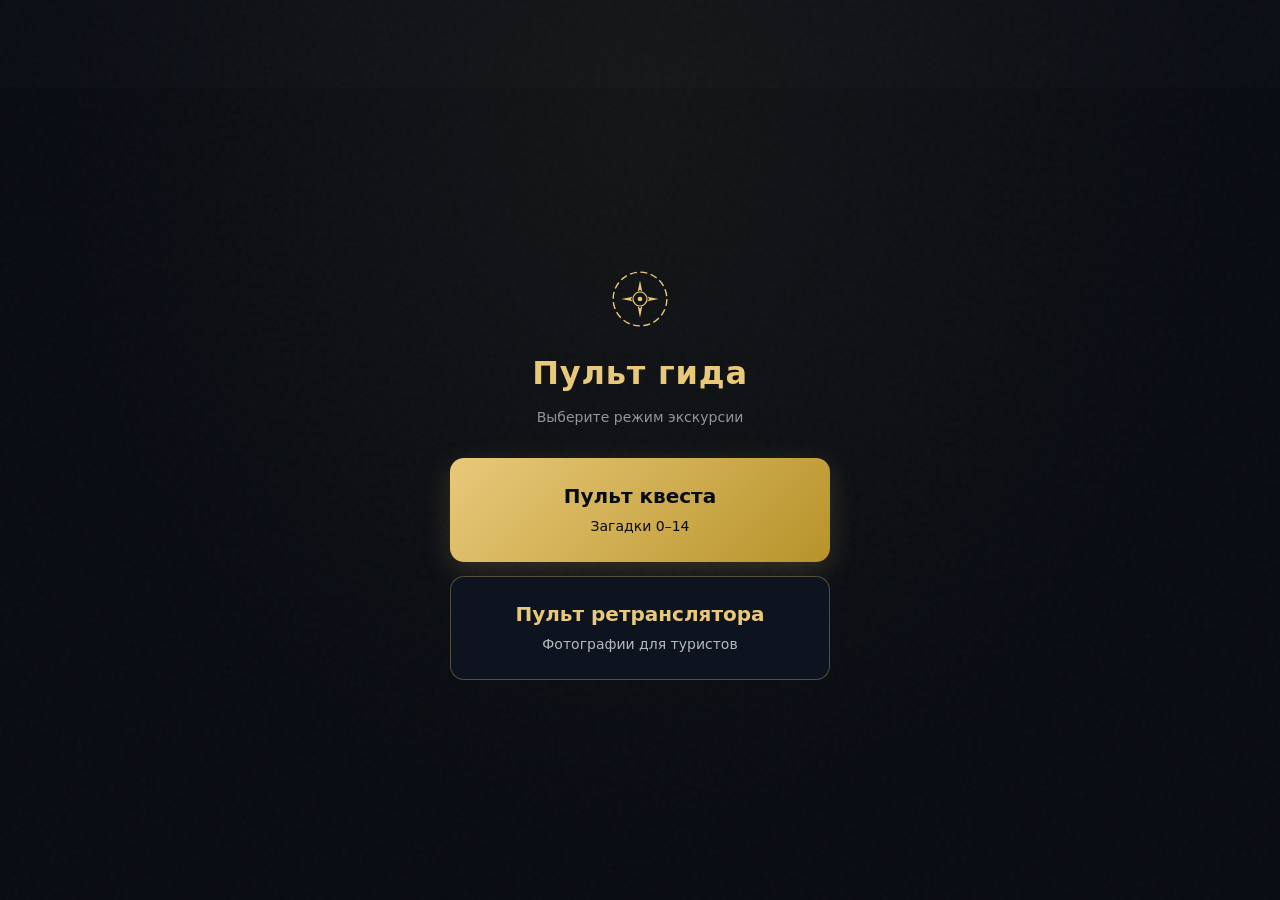
<file: index.html>
<!DOCTYPE html>
<html lang="ru">
<head>
<meta charset="UTF-8" />
<meta name="viewport" content="width=device-width, initial-scale=1.0" />
<title>Пульт квеста</title>
<style>
  :root { --bg:#0b0e14; --card:#171b26; --line:#2b3242; --text:#eef0f5; --muted:#8d95a6; --gold:#e8c97a; --ok:#5dd28a; --bad:#ff7a70; }
  * { box-sizing:border-box; -webkit-tap-highlight-color:transparent; }
  body { margin:0; padding:88px 14px 30px; background:var(--bg); color:var(--text); font:16px/1.4 system-ui,-apple-system,"Segoe UI",Roboto,sans-serif; }
  h1 { margin:0 0 4px; font-size:20px; }
  #now { margin:0 0 16px; color:var(--muted); font-size:14px; }
  #now b { color:var(--gold); font-size:18px; }
  .pause { width:100%; padding:16px; margin-bottom:12px; border-radius:12px; border:1px solid var(--line); background:var(--card); color:var(--text); font-size:16px; font-weight:600; }
  .grid { display:grid; grid-template-columns:repeat(2,1fr); gap:10px; }
  .q { padding:14px 12px; border-radius:12px; border:1px solid var(--line); background:var(--card); color:var(--text); text-align:left; font-size:13px; line-height:1.3; }
  .q b { display:block; font-size:22px; color:var(--gold); margin-bottom:2px; }
  .q.active, .pause.active { border-color:var(--gold); background:#2a2417; }
  .q:active, .pause:active { transform:scale(.97); }
  button[disabled] { opacity:.5; }
  #log { margin-top:18px; padding:12px; border-radius:10px; background:var(--card); border:1px solid var(--line); font:13px/1.5 ui-monospace,Menlo,monospace; white-space:pre-wrap; word-break:break-word; min-height:60px; color:var(--muted); }
  .media-upload-link { display:inline-block; margin:0 0 14px; padding:0; border:0; background:none; color:var(--gold); font:inherit; font-size:14px; }
  #vkMediaUploadPanel { display:none; position:fixed; z-index:99999; inset:0; overflow:auto; padding:20px 14px 36px; background:var(--bg); }
  #vkMediaUploadPanel .upload-card { max-width:720px; margin:0 auto 14px; padding:16px; border:1px solid var(--line); border-radius:14px; background:var(--card); }
  #vkMediaUploadPanel h2 { margin:0 0 10px; font-size:20px; }
  #vkMediaUploadPanel p { color:var(--muted); }
  #vkMediaUploadPanel button { padding:12px 14px; margin:6px 6px 0 0; border:0; border-radius:10px; background:#3478f6; color:white; font:inherit; font-weight:700; }
  #vkMediaUploadPanel button.secondary { background:#343b4b; }
  #vkMediaUploadPanel button:disabled { opacity:.55; }
  #vkMediaTestFile { display:block; width:100%; margin:10px 0; padding:10px; border:1px solid var(--line); border-radius:8px; color:var(--text); background:#0b0e14; }
  #vkMediaUploadStatus { min-height:64px; padding:12px; border-radius:10px; background:#050608; color:var(--muted); white-space:pre-wrap; word-break:break-word; font:13px/1.5 ui-monospace,Consolas,monospace; }
  #vkMediaManifest { display:none; width:100%; height:180px; margin-top:10px; padding:10px; border:1px solid var(--line); border-radius:8px; background:#0b0e14; color:var(--text); font:11px/1.4 ui-monospace,Consolas,monospace; }
  .ok { color:var(--ok); } .bad { color:var(--bad); }
</style>
<link rel="stylesheet" href="relay.css?v=2026111307">
</head>
<body>
<section id="questControls" hidden>
  <h1>Пульт квеста</h1>
  <button class="media-upload-link" id="openVkMediaUpload">Загрузить фото в VK →</button>
  <div id="now">Сейчас у туристов: <b>—</b></div>

  <button class="pause" data-n="0">0 · Пауза (экран ожидания)</button>
  <div class="grid" id="grid"></div>

  <div id="log">Подключаюсь…</div>

  <section id="vkMediaUploadPanel">
    <div class="upload-card">
      <h2>Загрузка фотографий в VK</h2>
      <p>Тест: выберите одну фотографию с телефона и загрузите её напрямую в VK. Это проверит загрузку в VK без скачивания исходника с GitHub.</p>
      <input id="vkMediaTestFile" type="file" accept="image/*" />
      <button id="vkMediaTestUpload" class="secondary">Загрузить одно выбранное фото</button>
      <p>Массовая загрузка из GitHub:</p>
      <button id="vkMediaUploadStart" class="secondary">Загрузить картинки из GitHub</button>
      <button id="vkMediaUploadClose" class="secondary">Назад к пульту</button>
    </div>
    <div class="upload-card">
      <div id="vkMediaUploadStatus">Нажмите «Загрузить картинки из GitHub».</div>
      <button id="vkMediaManifestDownload" class="secondary" disabled>Скачать vk-media.js</button>
      <button id="vkMediaManifestCopy" class="secondary" disabled>Скопировать манифест</button>
      <textarea id="vkMediaManifest" readonly></textarea>
    </div>
  </section>

</section>
<script src="vk-bridge.min.js?v=2026111101"></script>
<script src="vk-media.js?v=2026111101"></script>
<script>
(() => {
  const images = [
    ...Array.from({ length: 14 }, (_, i) => ({ repo: "dynamic-guide", path: `images/deshi/${i + 1}.jpeg` })),
    ...["atbash","brail","caesar","engalph","klavanouta","klavatelef","kvadratpolibiya","morze","pigpen","polybiy","rot13","rusalph","ruspolibiy","tablmend"]
      .map(name => ({ repo: "dynamic-guide", path: `images/shifrs/${name}.jpeg` })),
    ...["maptiles/bg_0_0.jpg","maptiles/dt_0_0.jpg","maptiles/dt_0_1.jpg"]
      .map(path => ({ repo: "dynamic-guide", path })),
    ...["president.jpeg","bulak shas.jpeg","bulakdo1957.jpeg","parad.jpeg"]
      .map(path => ({ repo: "vkaguide", path: `images/${path}` }))
  ];
  const uploaded = {};
  const version = "5.199";

  function init() {
    const panel = document.getElementById("vkMediaUploadPanel");
    const openButton = document.getElementById("openVkMediaUpload");
    if (!panel || !openButton) return;
    const status = document.getElementById("vkMediaUploadStatus");
    const startButton = document.getElementById("vkMediaUploadStart");
    const testButton = document.getElementById("vkMediaTestUpload");
    const testFileInput = document.getElementById("vkMediaTestFile");
    const closeButton = document.getElementById("vkMediaUploadClose");
    const downloadButton = document.getElementById("vkMediaManifestDownload");
    const copyButton = document.getElementById("vkMediaManifestCopy");
    const manifestArea = document.getElementById("vkMediaManifest");

    function showStatus(text, bad = false) {
      status.textContent = text;
      status.style.color = bad ? "#ff7a70" : "#a6adbb";
    }
    function manifestText() {
      const values = Object.assign({}, window.VK_MEDIA || {}, uploaded);
      return "window.VK_MEDIA = " + JSON.stringify(values, null, 2) + ";\n" +
        "window.vkMediaUrl = window.vkMediaUrl || function (repo, path) {\n" +
        "  if (!path || /^(https?:|data:|blob:)/i.test(path)) return path;\n" +
        "  return window.VK_MEDIA[repo + '/' + path] || path;\n" +
        "};\n";
    }
    function refreshManifest() {
      manifestArea.value = manifestText();
      manifestArea.style.display = "block";
      downloadButton.disabled = false;
      copyButton.disabled = false;
    }
    openButton.addEventListener("click", () => { panel.style.display = "block"; });
    closeButton.addEventListener("click", () => { panel.style.display = "none"; });

    downloadButton.addEventListener("click", () => {
      const blob = new Blob([manifestText()], { type: "text/javascript;charset=utf-8" });
      const link = document.createElement("a");
      link.href = URL.createObjectURL(blob);
      link.download = "vk-media.js";
      link.click();
      setTimeout(() => URL.revokeObjectURL(link.href), 1500);
    });
    copyButton.addEventListener("click", async () => {
      try {
        await navigator.clipboard.writeText(manifestText());
        showStatus("Манифест скопирован. Его можно вставить вместо содержимого vk-media.js.");
      } catch (_) {
        manifestArea.focus();
        manifestArea.select();
        showStatus("Автокопирование недоступно. Текст манифеста выделен — скопируйте его вручную.");
      }
    });

    async function callApi(method, params, token) {
      const result = await vkBridge.send("VKWebAppCallAPIMethod", {
        method,
        params: Object.assign({}, params, { v: version, access_token: token })
      });
      if (result && result.response !== undefined) return result.response;
      throw new Error(method + ": " + JSON.stringify(result && result.error || result));
    }
    async function getToken() {
      await vkBridge.send("VKWebAppInit");
      const appId = Number(new URLSearchParams(location.search).get("vk_app_id")) || 54500370;
      const auth = await vkBridge.send("VKWebAppGetAuthToken", { app_id: appId, scope: "photos" });
      if (!auth || !auth.access_token) throw new Error("VK не выдал разрешение photos.");
      return auth.access_token;
    }
    function largestUrl(photo) {
      const sizes = (photo && photo.sizes || []).filter(item => item && item.url);
      sizes.sort((a, b) => (b.width * b.height) - (a.width * a.height));
      return sizes.length ? sizes[0].url : null;
    }
    function corsCheck(url) {
      return new Promise(resolve => {
        const image = new Image();
        image.crossOrigin = "anonymous";
        image.onload = () => resolve(true);
        image.onerror = () => resolve(false);
        image.src = url;
        setTimeout(() => resolve(false), 12000);
      });
    }
    async function uploadImage(entry, token) {
      const encoded = entry.path.split("/").map(encodeURIComponent).join("/");
      const pagesProject = entry.repo === "dynamic-guide" ? "dynamic-guide" : "vkaguide";
      const source = `https://gospodeensobaka-afk.github.io/${pagesProject}/${encoded}`;
      const response = await fetch(source, { mode: "cors", cache: "no-store" });
      if (!response.ok) throw new Error("GitHub HTTP " + response.status + " для " + entry.path);
      const blob = await response.blob();
      const file = new File([blob], entry.path.split("/").pop(), { type: blob.type || "image/jpeg" });

      const uploadServer = await callApi("photos.getWallUploadServer", {}, token);
      if (!uploadServer || !uploadServer.upload_url) throw new Error("VK не вернул адрес загрузки");
      const form = new FormData();
      form.append("photo", file, file.name);
      const uploadedResponse = await fetch(uploadServer.upload_url, { method: "POST", body: form });
      if (!uploadedResponse.ok) throw new Error("VK upload HTTP " + uploadedResponse.status);
      const data = await uploadedResponse.json();
      const saved = await callApi("photos.saveWallPhoto", {
        server: data.server,
        photo: data.photo,
        hash: data.hash
      }, token);
      const photo = Array.isArray(saved) ? saved[0] : null;
      const url = largestUrl(photo);
      if (!url) throw new Error("VK не вернул CDN-ссылку для " + entry.path);
      uploaded[entry.repo + "/" + entry.path] = url;
      const cors = await corsCheck(url);
      refreshManifest();
      return cors;
    }
    testButton.addEventListener("click", async () => {
      const file = testFileInput.files && testFileInput.files[0];
      if (!file) { showStatus("Сначала выберите одну фотографию на телефоне.", true); return; }
      testButton.disabled = true;
      try {
        showStatus("Запрашиваю разрешение VK на фотографии…");
        const token = await getToken();
        showStatus(`Отправляю выбранный файл в VK: ${file.name} (${Math.round(file.size / 1024)} КБ)…`);
        const uploadServer = await callApi("photos.getWallUploadServer", {}, token);
        if (!uploadServer || !uploadServer.upload_url) throw new Error("VK не вернул адрес загрузки");
        const form = new FormData();
        form.append("photo", file, file.name);
        const response = await fetch(uploadServer.upload_url, { method: "POST", body: form });
        if (!response.ok) throw new Error("VK upload HTTP " + response.status);
        const data = await response.json();
        const saved = await callApi("photos.saveWallPhoto", { server: data.server, photo: data.photo, hash: data.hash }, token);
        const photo = Array.isArray(saved) ? saved[0] : null;
        const url = largestUrl(photo);
        if (!url) throw new Error("VK принял файл, но не вернул CDN-ссылку");
        uploaded["dynamic-guide/maptiles/bg_0_0.jpg"] = url;
        const cors = await corsCheck(url);
        refreshManifest();
        showStatus(`Тест успешен: фото отправлено в VK. CDN-ссылка ${cors ? "прошла" : "не прошла"} проверку для MapLibre.\n\nСсылка: ${url}\n\nМанифест обновлён: dynamic-guide/maptiles/bg_0_0.jpg`, !cors);
      } catch (error) {
        showStatus("Тестовая загрузка не прошла: " + (error.message || String(error)), true);
      } finally {
        testButton.disabled = false;
      }
    });
    startButton.addEventListener("click", async () => {
      startButton.disabled = true;
      let corsFailures = 0;
      const errors = [];
      try {
        showStatus("Запрашиваю разрешение VK на фотографии…");
        const token = await getToken();
        for (let i = 0; i < images.length; i++) {
          const entry = images[i];
          const key = entry.repo + "/" + entry.path;
          showStatus(`Загружаю ${i + 1}/${images.length}: ${key}`);
          try {
            if (!await uploadImage(entry, token)) corsFailures++;
          } catch (error) {
            errors.push(key + " — " + (error.message || String(error)));
          }
        }
        refreshManifest();
        const count = Object.keys(uploaded).length;
        showStatus(`Завершено: ${count}/${images.length} фотографий загружено.\nCORS VK CDN: ${count - corsFailures}/${count} ссылок прошли проверку.${errors.length ? "\n\nОшибки:\n" + errors.join("\n") : ""}${corsFailures ? "\n\nКарта MapLibre может не показать изображения, если CORS не разрешён." : ""}` , errors.length || corsFailures > 0);
      } catch (error) {
        showStatus("Ошибка VK Bridge/авторизации: " + (error.message || String(error)), true);
      } finally {
        startButton.disabled = false;
      }
    });
  }

  if (document.readyState === "loading") document.addEventListener("DOMContentLoaded", init);
  else init();
})();

</script>
<script>
  var GROUP = "236911218";
  var V = "5.199";
  var NAMES = ["Площадь","Сад слёз","Дом Шамиля","Розовый дом","7-я поликлиника","Синий дом","Дом Каушчи","Апанаевская мечеть","Озеро Кабан","Памятник Марджани","Мечеть","Исламский колледж","Точка на карте","Финал"];
  var APP_ID = Number(new URLSearchParams(location.search).get("vk_app_id")) || 0;
  var ctoken = null, busy = false;

  var logEl = document.getElementById("log");
  function log(text, cls) { logEl.className = cls || ""; logEl.textContent = text; }
  function err(e) { try { return JSON.stringify(e && e.error_data ? e.error_data : e); } catch (x) { return String(e); } }

  var grid = document.getElementById("grid");
  NAMES.forEach(function (name, i) {
    var n = i + 1, b = document.createElement("button");
    b.className = "q"; b.setAttribute("data-n", n);
    b.innerHTML = "<b>" + n + "</b>" + name;
    grid.appendChild(b);
  });
  document.querySelectorAll("[data-n]").forEach(function (b) {
    b.onclick = function () { send(Number(b.getAttribute("data-n"))); };
  });

  function mark(n) {
    document.querySelectorAll("[data-n]").forEach(function (b) {
      b.classList.toggle("active", Number(b.getAttribute("data-n")) === n);
    });
    document.querySelector("#now b").textContent = n === 0 ? "пауза" : n + " · " + NAMES[n - 1];
  }

  vkBridge.send("VKWebAppInit").catch(function () {});

  async function getToken() {
    if (ctoken) return ctoken;
    var args = { app_id: APP_ID, group_id: Number(GROUP), scope: "manage" };
    try {
      ctoken = (await vkBridge.send("VKWebAppGetCommunityToken", args)).access_token;
    } catch (e) {
      log("Подключаю приложение к сообществу, выбери свою группу…");
      await vkBridge.send("VKWebAppAddToCommunity");
      ctoken = (await vkBridge.send("VKWebAppGetCommunityToken", args)).access_token;
    }
    return ctoken;
  }

  function api(method, params) {
    params.v = V; params.access_token = ctoken;
    return vkBridge.send("VKWebAppCallAPIMethod", { method: method, params: params });
  }

  async function readCurrent() {
    var r = await api("groups.getById", { group_id: GROUP, fields: "description" });
    var g = r.response.groups ? r.response.groups[0] : r.response[0];
    var text = String((g && g.description) || "").trim();
    if (text === "") return 0;
    return /^\d+$/.test(text) ? Number(text) : null;
  }

  async function refresh() {
    try {
      await getToken();
      var cur = await readCurrent();
      if (cur !== null) mark(cur);
      log("Готово. Жми номер загадки.", "ok");
    } catch (e) { log("Не удалось подключиться: " + err(e), "bad"); }
  }

  async function send(n) {
    if (busy) return;
    busy = true;
    document.querySelectorAll("button").forEach(function (b) { b.disabled = true; });
    try {
      await getToken();
      await api("groups.edit", { group_id: GROUP, description: String(n) });
      var cur = await readCurrent();
      if (cur !== null) mark(cur);
      if (cur === n) log("Готово: у туристов загадка " + (n === 0 ? "«пауза»" : n), "ok");
      else log("Записано " + n + ", но ВК показывает: " + cur, "bad");
    } catch (e) {
      log("Не получилось: " + err(e), "bad");
    }
    setTimeout(function () {
      document.querySelectorAll("button").forEach(function (b) { b.disabled = false; });
      busy = false;
    }, 1200);
  }

  // Initial connection starts after mode selection.
</script>
<script src="relay-photos.js?v=20261113004835"></script>
<script src="relay.js?v=2026111305"></script>
<script src="relay-onboarding.js?v=2026111307"></script>
<script src="relay-upload.js?v=2026111103"></script>
</body>
</html>
</file>
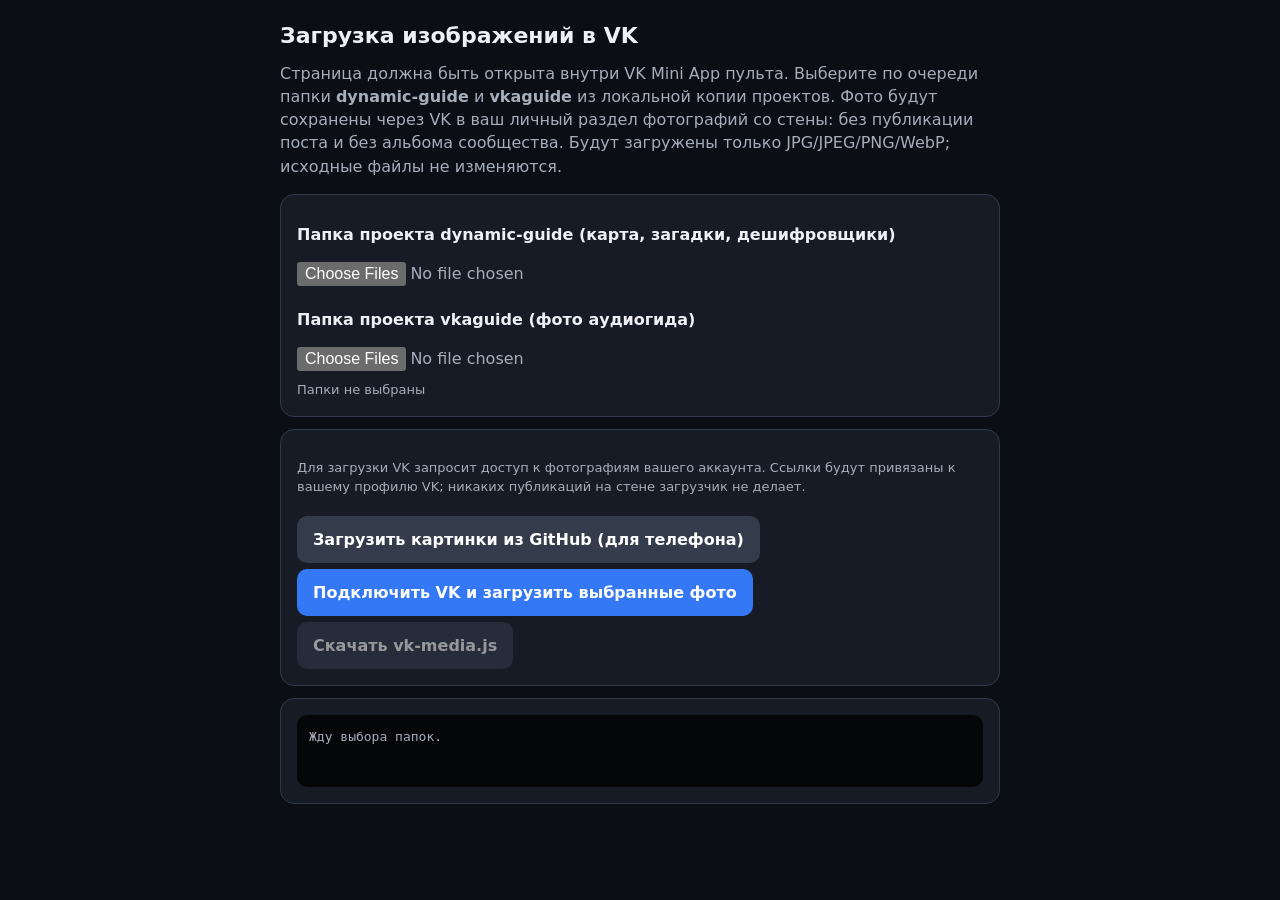
<file: media-upload.html>
<!doctype html>
<html lang="ru">
<head>
<meta charset="utf-8">
<meta name="viewport" content="width=device-width,initial-scale=1">
<title>Загрузка фото в VK</title>
<style>
:root{color-scheme:dark;--bg:#0b0e14;--card:#171b26;--line:#30384a;--text:#eef0f5;--muted:#a6adbb;--gold:#e8c97a;--ok:#5dd28a;--bad:#ff7a70}
*{box-sizing:border-box}body{margin:0;padding:20px;background:var(--bg);color:var(--text);font:16px/1.45 system-ui,-apple-system,"Segoe UI",sans-serif;max-width:760px;margin-inline:auto}
h1{font-size:22px;margin:0 0 10px}.note{color:var(--muted);margin:0 0 16px}.card{background:var(--card);border:1px solid var(--line);border-radius:14px;padding:16px;margin:12px 0}
label{display:block;font-weight:650;margin:12px 0 6px}input,button{font:inherit}input[type=text]{width:100%;padding:12px;border-radius:9px;border:1px solid var(--line);background:#0b0e14;color:var(--text)}input[type=file]{width:100%;padding:10px 0;color:var(--muted)}
button{border:0;border-radius:10px;padding:12px 16px;background:#3478f6;color:white;font-weight:700;margin:6px 6px 0 0}button.secondary{background:#343b4b}button:disabled{opacity:.55}
#status{white-space:pre-wrap;word-break:break-word;background:#050608;border-radius:10px;padding:12px;min-height:72px;color:var(--muted);font:13px/1.5 ui-monospace,Consolas,monospace}.ok{color:var(--ok)!important}.bad{color:var(--bad)!important}.small{font-size:13px;color:var(--muted)}
</style>
</head>
<body>
<h1>Загрузка изображений в VK</h1>
<p class="note">Страница должна быть открыта внутри VK Mini App пульта. Выберите по очереди папки <b>dynamic-guide</b> и <b>vkaguide</b> из локальной копии проектов. Фото будут сохранены через VK в ваш личный раздел фотографий со стены: без публикации поста и без альбома сообщества. Будут загружены только JPG/JPEG/PNG/WebP; исходные файлы не изменяются.</p>
<section class="card">
  <label for="questFiles">Папка проекта dynamic-guide (карта, загадки, дешифровщики)</label>
  <input id="questFiles" type="file" webkitdirectory multiple accept="image/jpeg,image/png,image/webp">
  <label for="guideFiles">Папка проекта vkaguide (фото аудиогида)</label>
  <input id="guideFiles" type="file" webkitdirectory multiple accept="image/jpeg,image/png,image/webp">
  <div id="selection" class="small">Папки не выбраны</div>
</section>
<section class="card">
  <p class="small">Для загрузки VK запросит доступ к фотографиям вашего аккаунта. Ссылки будут привязаны к вашему профилю VK; никаких публикаций на стене загрузчик не делает.</p>
  <button id="uploadGithub" class="secondary">Загрузить картинки из GitHub (для телефона)</button>
  <button id="upload">Подключить VK и загрузить выбранные фото</button>
  <button id="download" class="secondary" disabled>Скачать vk-media.js</button>
</section>
<section class="card"><div id="status">Жду выбора папок.</div></section>
<script src="vk-bridge.min.js"></script>
<script src="vk-media.js?v=2"></script>
<script>
(() => {
  const API_VERSION = "5.199";
  const questInput = document.getElementById("questFiles");
  const guideInput = document.getElementById("guideFiles");
  const statusEl = document.getElementById("status");
  const selectionEl = document.getElementById("selection");
  const uploadBtn = document.getElementById("upload");
  const uploadGithubBtn = document.getElementById("uploadGithub");
  const downloadBtn = document.getElementById("download");
  let uploaded = {};
  const GITHUB_IMAGES = [
    ...Array.from({ length: 14 }, (_, i) => ({ repo: "dynamic-guide", path: `images/deshi/${i + 1}.jpeg` })),
    ...["atbash","brail","caesar","engalph","klavanouta","klavatelef","kvadratpolibiya","morze","pigpen","polybiy","rot13","rusalph","ruspolibiy","tablmend"]
      .map(name => ({ repo: "dynamic-guide", path: `images/shifrs/${name}.jpeg` })),
    ...["maptiles/bg_0_0.jpg","maptiles/dt_0_0.jpg","maptiles/dt_0_1.jpg"]
      .map(path => ({ repo: "dynamic-guide", path })),
    ...["president.jpeg","bulak shas.jpeg","bulakdo1957.jpeg","parad.jpeg"]
      .map(path => ({ repo: "vkaguide", path: `images/${path}` }))
  ];

  function status(message, type) { statusEl.textContent = message; statusEl.className = type || ""; }
  function filesFor(input, repo) {
    return Array.from(input.files || []).filter(file => /\.(jpe?g|png|webp)$/i.test(file.name) && file.size > 100)
      .map(file => {
        const parts = file.webkitRelativePath.split("/");
        // webkitRelativePath begins with the selected repository folder name.
        if (parts.length > 1) parts.shift();
        return { file, key: repo + "/" + parts.join("/") };
      });
  }
  function selectedFiles() { return filesFor(questInput, "dynamic-guide").concat(filesFor(guideInput, "vkaguide")); }
  function refreshSelection() {
    const files = selectedFiles();
    selectionEl.textContent = files.length ? `Выбрано изображений: ${files.length} (пустые и файлы-заглушки исключены)` : "Папки не выбраны";
  }
  questInput.addEventListener("change", refreshSelection);
  guideInput.addEventListener("change", refreshSelection);

  async function getUserToken() {
    if (!window.vkBridge) throw new Error("Не загрузился VK Bridge (vk-bridge.min.js). Обновите страницу и попробуйте ещё раз.");
    await vkBridge.send("VKWebAppInit");
    const appId = Number(new URLSearchParams(location.search).get("vk_app_id")) || 54500370;
    const auth = await vkBridge.send("VKWebAppGetAuthToken", { app_id: appId, scope: "photos" });
    if (!auth || !auth.access_token) throw new Error("VK не выдал пользовательский токен с доступом photos.");
    return auth.access_token;
  }
  async function callApi(method, params, token) {
    const response = await vkBridge.send("VKWebAppCallAPIMethod", {
      method,
      params: Object.assign({}, params, { v: API_VERSION, access_token: token })
    });
    if (response && response.response !== undefined) return response.response;
    throw new Error(method + ": " + JSON.stringify(response && response.error || response));
  }
  function chooseLargestSize(photo) {
    const sizes = (photo && photo.sizes || []).filter(size => size && size.url);
    sizes.sort((a, b) => (b.width * b.height) - (a.width * a.height));
    return sizes.length ? sizes[0].url : null;
  }
  function checkImageCors(url) {
    return new Promise(resolve => {
      const image = new Image();
      image.crossOrigin = "anonymous";
      image.onload = () => resolve({ ok: true, width: image.naturalWidth, height: image.naturalHeight });
      image.onerror = () => resolve({ ok: false });
      image.src = url;
      setTimeout(() => resolve({ ok: false, timeout: true }), 12000);
    });
  }
  async function uploadOne(item, token) {
    if (!item.file && item.sourceUrl) {
      const sourceResponse = await fetch(item.sourceUrl, { mode: "cors", cache: "no-store" });
      if (!sourceResponse.ok) throw new Error("Не удалось скачать исходник " + item.key + " (HTTP " + sourceResponse.status + ")");
      const blob = await sourceResponse.blob();
      item.file = new File([blob], item.key.split("/").pop(), { type: blob.type || "image/jpeg" });
    }
    const server = await callApi("photos.getWallUploadServer", {}, token);
    if (!server || !server.upload_url) throw new Error("VK не вернул адрес загрузки");
    const form = new FormData();
    form.append("photo", item.file, item.file.name);
    const uploadResponse = await fetch(server.upload_url, { method: "POST", body: form });
    if (!uploadResponse.ok) throw new Error("Загрузка файла вернула HTTP " + uploadResponse.status);
    const uploadData = await uploadResponse.json();
    const saved = await callApi("photos.saveWallPhoto", {
      server: uploadData.server,
      hash: uploadData.hash,
      photo: uploadData.photo
    }, token);
    const photo = Array.isArray(saved) ? saved[0] : null;
    const url = chooseLargestSize(photo);
    if (!url) throw new Error("VK сохранил фото, но не вернул URL размеров");
    uploaded[item.key] = url;
    downloadBtn.disabled = false;
    const cors = await checkImageCors(url);
    return { key: item.key, cors, width: photo.width || null, height: photo.height || null };
  }
  function makeManifest() {
    const merged = Object.assign({}, window.VK_MEDIA || {}, uploaded);
    return "window.VK_MEDIA = " + JSON.stringify(merged, null, 2) + ";\n" +
      "window.vkMediaUrl = window.vkMediaUrl || function (repo, path) {\n" +
      "  if (!path || /^(https?:|data:|blob:)/i.test(path)) return path;\n" +
      "  return window.VK_MEDIA[repo + '/' + path] || path;\n" +
      "};\n";
  }
  downloadBtn.onclick = () => {
    const blob = new Blob([makeManifest()], { type: "text/javascript;charset=utf-8" });
    const link = document.createElement("a");
    link.href = URL.createObjectURL(blob);
    link.download = "vk-media.js";
    link.click();
    setTimeout(() => URL.revokeObjectURL(link.href), 1000);
  };
  async function runUpload(files) {
    if (!files.length) { status("Нет изображений для загрузки.", "bad"); return; }
    uploadBtn.disabled = true;
    uploadGithubBtn.disabled = true;
    try {
      status("Запрашиваю у VK разрешение на фотографии…");
      const token = await getUserToken();
      status("Подготавливаю личное хранилище фотографий VK…");
      let corsFailed = 0;
      for (let i = 0; i < files.length; i++) {
        status(`${files[i].sourceUrl ? "Скачиваю и загружаю" : "Загружаю"} ${i + 1}/${files.length}: ${files[i].key}`);
        const result = await uploadOne(files[i], token);
        if (!result.cors.ok) corsFailed++;
      }
      const urls = Object.keys(uploaded).length;
      status(`Готово. Загружено в VK под вашим аккаунтом: ${urls}. Посты на стене не создавались.\nCORS проверка VK CDN: ${urls - corsFailed}/${urls} успешно.\nСкачайте vk-media.js и замените им файл в корне ОБОИХ репозиториев.\n` + (corsFailed ? `Внимание: ${corsFailed} URL не прошли CORS-проверку. Для MapLibre эти ссылки могут не сработать; проверьте строки с maptiles в журнале/повторите проверку в самом приложении.` : "Все URL открылись с CORS для браузерного чтения; это необходимое условие для карты MapLibre."), corsFailed ? "bad" : "ok");
    } catch (error) {
      status("Ошибка: " + (error && error.message || String(error)), "bad");
    } finally { uploadBtn.disabled = false; uploadGithubBtn.disabled = false; }
  }
  uploadBtn.onclick = () => runUpload(selectedFiles());
  uploadGithubBtn.onclick = () => {
    const files = GITHUB_IMAGES.map(({ repo, path }) => {
      const encodedPath = path.split("/").map(encodeURIComponent).join("/");
      return {
        key: repo + "/" + path,
        sourceUrl: `https://raw.githubusercontent.com/gospodeensobaka-afk/${repo}/main/${encodedPath}`
      };
    });
    runUpload(files);
  };
})();
</script>
</body>
</html>
</file>
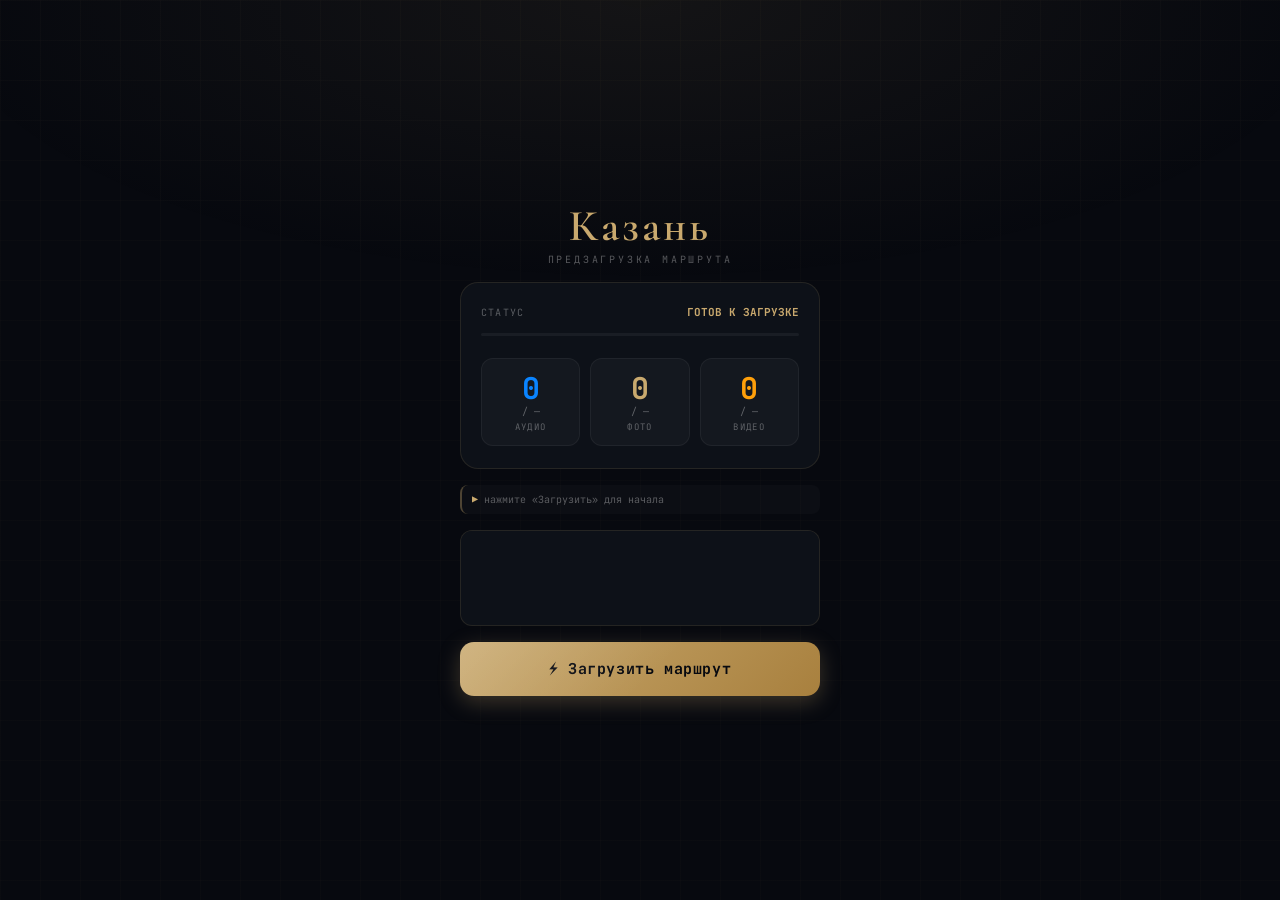
<file: preload.html>
<!DOCTYPE html>
<html lang="ru">
<head>
    <meta charset="UTF-8">
    <meta name="viewport" content="width=device-width, initial-scale=1.0, maximum-scale=1.0">
    <title>Предзагрузка — Казань</title>
    <link rel="preconnect" href="https://fonts.googleapis.com">
    <link href="https://fonts.googleapis.com/css2?family=JetBrains+Mono:wght@400;500;700&family=Cormorant+Garamond:wght@600&display=swap" rel="stylesheet">
    <script src="https://telegram.org/js/telegram-web-app.js"></script>
    <style>
        * { margin: 0; padding: 0; box-sizing: border-box; }
        :root {
            --gold: #C9A96E;
            --gold-dim: rgba(201,169,110,0.35);
            --bg: #07090F;
            --surface: #0D1118;
            --border: rgba(201,169,110,0.13);
            --text: rgba(255,255,255,0.92);
            --muted: rgba(255,255,255,0.32);
            --green: #00E05A;
            --blue: #0A84FF;
            --orange: #FF9F0A;
        }
        html, body { width:100%; height:100%; background:var(--bg); color:var(--text); font-family:'JetBrains Mono',monospace; overflow:hidden; }
        body::before {
            content:''; position:fixed; inset:0; z-index:0;
            background-image: linear-gradient(rgba(201,169,110,0.025) 1px,transparent 1px), linear-gradient(90deg,rgba(201,169,110,0.025) 1px,transparent 1px);
            background-size:40px 40px; pointer-events:none;
        }
        body::after {
            content:''; position:fixed; inset:0; z-index:0;
            background: radial-gradient(ellipse 80% 45% at 50% 0%, rgba(201,169,110,0.07) 0%, transparent 70%);
            pointer-events:none;
        }
        .container {
            position:relative; z-index:1;
            width:100%; height:100%;
            display:flex; flex-direction:column; align-items:center; justify-content:center;
            padding:28px 22px; gap:16px;
        }
        .header { text-align:center; }
        .city-name { font-family:'Cormorant Garamond',serif; font-size:44px; font-weight:600; color:var(--gold); letter-spacing:0.07em; line-height:1; margin-bottom:5px; }
        .subtitle { font-size:10px; letter-spacing:0.28em; text-transform:uppercase; color:var(--muted); }

        .card { width:100%; max-width:360px; background:var(--surface); border:1px solid var(--border); border-radius:18px; padding:22px 20px; }
        .status-row { display:flex; justify-content:space-between; align-items:center; margin-bottom:14px; }
        .status-label { font-size:10px; color:var(--muted); letter-spacing:0.12em; text-transform:uppercase; }
        .status-value { font-size:11px; color:var(--gold); font-weight:700; }

        .progress-track { width:100%; height:3px; background:rgba(255,255,255,0.05); border-radius:2px; margin-bottom:22px; overflow:hidden; }
        .progress-fill { height:100%; width:0%; background:linear-gradient(90deg,var(--gold),#E5C882); border-radius:2px; transition:width 0.25s ease; position:relative; }
        .progress-fill.running::after {
            content:''; position:absolute; right:0; top:0; width:24px; height:100%;
            background:linear-gradient(90deg,transparent,rgba(255,255,255,0.55));
            animation:shimmer 1.2s ease-in-out infinite;
        }
        @keyframes shimmer { 0%,100%{opacity:0.4} 50%{opacity:1} }

        .counters { display:flex; gap:10px; }
        .cnt {
            flex:1; border-radius:12px; padding:14px 8px 12px; text-align:center;
            background:rgba(255,255,255,0.03); border:1px solid rgba(255,255,255,0.05);
            transition:border-color 0.3s;
        }
        .cnt.active { border-color:rgba(255,255,255,0.12); }
        .cnt-num { font-size:30px; font-weight:700; line-height:1; margin-bottom:4px; transition:color 0.3s; }
        .cnt-total { font-size:10px; color:var(--muted); line-height:1; margin-bottom:4px; }
        .cnt-label { font-size:9px; letter-spacing:0.15em; text-transform:uppercase; color:var(--muted); }
        .cnt.audio .cnt-num { color:var(--blue); }
        .cnt.photo .cnt-num { color:var(--gold); }
        .cnt.video .cnt-num { color:var(--orange); }
        .cnt.loading .cnt-num { animation:pulsnum 0.5s ease-in-out infinite alternate; }
        @keyframes pulsnum { from{opacity:0.55} to{opacity:1} }

        .current-file {
            font-size:10px; color:var(--muted);
            white-space:nowrap; overflow:hidden; text-overflow:ellipsis;
            padding:8px 10px; background:rgba(255,255,255,0.025);
            border-radius:8px; border-left:2px solid var(--gold-dim);
            width:100%; max-width:360px;
        }
        .current-file::before { content:'▶ '; color:var(--gold); }

        .log-wrap {
            width:100%; max-width:360px; height:96px;
            background:var(--surface); border:1px solid var(--border);
            border-radius:12px; padding:10px 12px; overflow:hidden; position:relative;
        }
        .log-wrap::after {
            content:''; position:absolute; top:0; left:0; right:0; height:28px;
            background:linear-gradient(to bottom,var(--surface),transparent); pointer-events:none;
        }
        .log-list { display:flex; flex-direction:column-reverse; gap:2px; }
        .log-item { font-size:10px; color:var(--muted); white-space:nowrap; overflow:hidden; text-overflow:ellipsis; animation:logIn .15s ease; }
        @keyframes logIn { from{opacity:0;transform:translateY(3px)} to{opacity:1} }
        .log-item.ok { color:rgba(0,224,90,0.55); }
        .log-item.ok::before { content:'✓ '; }
        .log-item.err { color:rgba(255,69,58,0.55); }
        .log-item.err::before { content:'✗ '; }

        .btn {
            width:100%; max-width:360px; height:54px;
            border:none; border-radius:14px;
            background:linear-gradient(135deg,var(--gold) 0%,#A8803E 100%);
            color:#07090F; font-family:'JetBrains Mono',monospace;
            font-size:15px; font-weight:700; letter-spacing:0.04em;
            cursor:pointer; position:relative; overflow:hidden;
            transition:transform 0.1s, box-shadow 0.2s;
            box-shadow:0 6px 22px rgba(201,169,110,0.28);
        }
        .btn::before { content:''; position:absolute; inset:0; background:linear-gradient(135deg,rgba(255,255,255,0.14) 0%,transparent 55%); }
        .btn:active { transform:scale(0.97); }
        .btn:disabled { opacity:0.38; cursor:not-allowed; transform:none; }
        .btn.done { background:linear-gradient(135deg,var(--green) 0%,#00A83A 100%); box-shadow:0 6px 22px rgba(0,224,90,0.22); }
    </style>
</head>
<body>
<div class="container">
    <div class="header">
        <div class="city-name">Казань</div>
        <div class="subtitle">Предзагрузка маршрута</div>
    </div>

    <div class="card">
        <div class="status-row">
            <span class="status-label">СТАТУС</span>
            <span class="status-value" id="statusText">ГОТОВ К ЗАГРУЗКЕ</span>
        </div>
        <div class="progress-track"><div class="progress-fill" id="progressFill"></div></div>
        <div class="counters">
            <div class="cnt audio" id="cntAudio">
                <div class="cnt-num" id="numAudio">0</div>
                <div class="cnt-total" id="totAudio">/ —</div>
                <div class="cnt-label">аудио</div>
            </div>
            <div class="cnt photo" id="cntPhoto">
                <div class="cnt-num" id="numPhoto">0</div>
                <div class="cnt-total" id="totPhoto">/ —</div>
                <div class="cnt-label">фото</div>
            </div>
            <div class="cnt video" id="cntVideo">
                <div class="cnt-num" id="numVideo">0</div>
                <div class="cnt-total" id="totVideo">/ —</div>
                <div class="cnt-label">видео</div>
            </div>
        </div>
    </div>

    <div class="current-file" id="currentFile">нажмите «Загрузить» для начала</div>

    <div class="log-wrap"><div class="log-list" id="logList"></div></div>

    <button class="btn" id="startBtn" onclick="startPreload()">⚡ Загрузить маршрут</button>
</div>

<script>
const CACHE_NAME = 'kzn-tour-v1';
const BASE_URL   = 'https://gospodeensobaka-afk.github.io/vkaguide/';
const INDEX_URL  = BASE_URL + 'media-index.json';

if (window.Telegram?.WebApp) { Telegram.WebApp.ready(); Telegram.WebApp.expand(); }

const loaded  = { audio:0, photo:0, video:0 };
const totals  = { audio:0, photo:0, video:0 };
let totalFiles = 0, doneFiles = 0;

const fillEl   = document.getElementById('progressFill');
const statusEl = document.getElementById('statusText');
const currEl   = document.getElementById('currentFile');
const logEl    = document.getElementById('logList');
const startBtn = document.getElementById('startBtn');

function getType(path) {
    if (path.match(/\.(mp3|m4a|aac|wav)$/i)) return 'audio';
    if (path.match(/\.(jpg|jpeg|png|webp|gif)$/i)) return 'photo';
    if (path.match(/\.(mp4|mov|webm)$/i)) return 'video';
    return null;
}

function setTotals(index) {
    totals.audio = (index.audio  || []).length;
    totals.photo = (index.photos || []).length;
    totals.video = (index.videos || []).length;
    document.getElementById('totAudio').textContent = '/ ' + totals.audio;
    document.getElementById('totPhoto').textContent = '/ ' + totals.photo;
    document.getElementById('totVideo').textContent = '/ ' + totals.video;
}

function capName(type) { return type.charAt(0).toUpperCase() + type.slice(1); }

function tick(type) {
    if (!type || !(type in loaded)) return;
    loaded[type]++;
    document.getElementById('num' + capName(type)).textContent = loaded[type];
    if (loaded[type] >= totals[type]) {
        document.getElementById('cnt' + capName(type)).classList.remove('loading');
        document.getElementById('cnt' + capName(type)).classList.add('active');
    }
}

function setActiveType(type) {
    ['audio','photo','video'].forEach(t => document.getElementById('cnt' + capName(t)).classList.remove('loading'));
    if (type) document.getElementById('cnt' + capName(type)).classList.add('loading');
}

function updateBar() {
    const pct = totalFiles > 0 ? (doneFiles / totalFiles) * 100 : 0;
    fillEl.style.width = pct + '%';
    if (pct > 0 && pct < 100) { fillEl.classList.add('running'); statusEl.textContent = Math.round(pct) + '% ЗАГРУЖЕНО'; }
}

function addLog(text, cls='') {
    const el = document.createElement('div');
    el.className = 'log-item ' + cls;
    el.textContent = text;
    logEl.prepend(el);
    while (logEl.children.length > 60) logEl.removeChild(logEl.lastChild);
}

async function fetchOne(url, cache) {
    const name = decodeURIComponent(url.split('/').pop());
    const type = getType(url);
    currEl.textContent = name;
    setActiveType(type);
    try {
        const cached = await cache.match(url);
        if (cached) { tick(type); doneFiles++; updateBar(); addLog(name + ' (кэш)', 'ok'); return; }
        const resp = await fetch(url, { cache:'no-store' });
        if (!resp.ok) throw new Error(resp.status);
        await cache.put(url, resp);
        tick(type); doneFiles++; updateBar(); addLog(name, 'ok');
    } catch(e) {
        doneFiles++; updateBar(); addLog(name + ' — ошибка', 'err');
    }
}

async function startPreload() {
    startBtn.disabled = true;
    statusEl.textContent = 'ЧИТАЕМ ИНДЕКС…';
    addLog('Загружаем media-index.json…');
    let index;
    try {
        const res = await fetch(INDEX_URL + '?t=' + Date.now());
        index = await res.json();
    } catch(e) {
        statusEl.textContent = 'ОШИБКА'; addLog('Не удалось загрузить индекс', 'err');
        startBtn.disabled = false; return;
    }
    const audioFiles = (index.audio  || []).map(f => BASE_URL + f);
    const photoFiles = (index.photos || []).map(f => BASE_URL + f);
    const videoFiles = (index.videos || []).map(f => BASE_URL + f);
    const iconFiles  = (index.icons  || []).map(f => BASE_URL + f);
    const allFiles   = [...audioFiles, ...photoFiles, ...videoFiles, ...iconFiles];
    totalFiles = allFiles.length;
    setTotals(index);
    addLog(`Файлов: ${totalFiles}`);
    const cache = await caches.open(CACHE_NAME);
    const BATCH = 3;
    for (let i = 0; i < allFiles.length; i += BATCH) {
        await Promise.all(allFiles.slice(i, i + BATCH).map(url => fetchOne(url, cache)));
    }
    fillEl.style.width = '100%';
    fillEl.classList.remove('running');
    setActiveType(null);
    statusEl.textContent = 'ГОТОВО ✓';
    currEl.textContent = `загружено ${doneFiles} файлов`;
    startBtn.classList.add('done');
    startBtn.textContent = '✓ Маршрут готов к работе';
    startBtn.disabled = false;
    // убираем onclick чтобы кнопка не запускала загрузку снова
    startBtn.onclick = () => {
        if (window.Telegram?.WebApp) Telegram.WebApp.close();
    };
    addLog('Загрузка завершена', 'ok');
}
</script>
</body>
</html>
</file>
<file: relay.css>
/* Local styles only. Shared by the two apps. */
body { font-family:system-ui,-apple-system,"Segoe UI",sans-serif; }
.relay-shell { position:fixed; inset:0; z-index:100000; overflow:auto; padding:88px 16px calc(24px + env(safe-area-inset-bottom)); background:var(--bg,#080b11); color:var(--text,#eef0f5); font:16px/1.5 system-ui,-apple-system,"Segoe UI",sans-serif; }
.relay-shell[hidden], .relay-shell [hidden] { display:none!important; }
.relay-shell * { box-sizing:border-box; }
.relay-card { max-width:640px; margin:auto; }
.relay-shell h1 { font-size:26px; margin:16px 0; }
.relay-shell p { margin:14px 0; }
.relay-shell button,.relay-shell input,.relay-shell select { font:inherit; }
.relay-shell button { padding:14px; border:1px solid var(--gold,#e8c97a); border-radius:12px; background:var(--surface,#171b26); color:var(--text,#eef0f5); cursor:pointer; }
.relay-shell button:disabled { opacity:.45; cursor:default; }
.relay-choice { display:block; width:100%; margin:16px 0; min-height:80px; text-align:left; }
.relay-choice strong { display:block; color:var(--gold,#e8c97a); font-size:21px; }
.relay-back { margin:0 0 18px; }
.relay-shell input { width:100%; padding:14px; background:#101622; color:#fff; border:1px solid #52586a; border-radius:12px; margin:12px 0; }
.relay-status { white-space:pre-wrap; overflow-wrap:anywhere; min-height:28px; color:var(--gold,#e8c97a); }
.relay-grid { display:grid; grid-template-columns:repeat(3,minmax(0,1fr)); gap:8px; margin:16px 0; }
.relay-grid .relay-tile { padding:0; overflow:hidden; aspect-ratio:1; position:relative; border:2px solid transparent; background:#171b26; }
.relay-tile img { width:100%; height:100%; object-fit:cover; display:block; }
.relay-tile span { position:absolute; bottom:0; left:0; right:0; background:#000b; padding:3px; font-size:12px; }
.relay-grid .relay-tile.selected { border-color:var(--gold,#e8c97a); box-shadow:0 0 0 2px #e8c97a55; }
.relay-pause { display:block; width:100%; margin:12px 0; }
.relay-wait { text-align:center; padding:15vh 8px; }
.relay-wait .relay-orbit { width:60px; height:60px; margin:auto auto 24px; border:1px dashed var(--gold,#e8c97a); border-radius:50%; }
.relay-main-photo { display:block; width:100%; max-height:calc(100dvh - 240px); object-fit:contain; cursor:zoom-in; }
.relay-viewer { z-index:100001; overflow:hidden; touch-action:none; }
.relay-stage { position:absolute; top:150px; left:0; right:0; bottom:24px; display:flex; justify-content:center; align-items:center; overflow:hidden; touch-action:none; }
.relay-stage img { max-width:100%; max-height:100%; object-fit:contain; transform-origin:center; user-select:none; -webkit-user-select:none; pointer-events:none; }
.relay-quest-back { position:fixed; top:88px; right:12px; z-index:9999; padding:8px 12px; background:#101622; color:#e8c97a; border:1px solid #e8c97a; border-radius:10px; font:13px system-ui,sans-serif; }
.relay-quest-back[hidden] { display:none; }
.relay-shell textarea { width:100%; min-height:150px; background:#111827; color:#fff; }

/* Drag handles allow the rest of the screen to scroll normally on phones. */
.relay-tile img { -webkit-user-drag:none; user-select:none; }
.relay-tile .relay-drag-handle { top:0; bottom:auto; left:auto; right:0; width:48px; height:48px; display:grid; place-items:center; font-size:28px; background:#080b11e8; color:#e8c97a; touch-action:none; user-select:none; cursor:grab; z-index:2; }
.relay-tile .relay-drag-handle:focus-visible { outline:3px solid #fff; outline-offset:-3px; }
.relay-grid .relay-tile.dragging { opacity:.55; }
.relay-grid .relay-tile.drop-target { border-color:#fff; box-shadow:0 0 0 3px #e8c97a; }
#relayEditOrder { margin-top:12px; }

/* Quest visual language; safe scrolling begins below the native VK panel. */
:root { --relay-top:max(88px, env(safe-area-inset-top, 0px)); }
.relay-shell { top:var(--relay-top); padding:12px 20px calc(24px + env(safe-area-inset-bottom, 0px)); background:#080B11; isolation:isolate; }
.relay-shell::before { content:""; position:fixed; inset:0; z-index:-1; pointer-events:none; background:radial-gradient(ellipse at 50% 15%,rgba(232,201,122,.07),transparent 65%), url("data:image/svg+xml,%3Csvg viewBox='0 0 200 200' xmlns='http://www.w3.org/2000/svg'%3E%3Cfilter id='n'%3E%3CfeTurbulence type='fractalNoise' baseFrequency='0.85' numOctaves='4'/%3E%3C/filter%3E%3Crect width='100%25' height='100%25' filter='url(%23n)' opacity='0.04'/%3E%3C/svg%3E"); opacity:.7; }
.relay-shell button { background:#0E1320; border-color:rgba(232,201,122,.32); transition:background .15s, transform .15s; }
.relay-shell button:active { transform:scale(.98); }
.relay-shell button:focus-visible,.relay-quest-back:focus-visible { outline:2px solid #E8C97A; outline-offset:4px; }
.relay-shell .relay-back { min-height:44px; font-size:14px; padding:10px 14px; margin:0 0 20px; }
#modeChoice { display:flex; }
.relay-welcome { width:100%; max-width:380px; margin:auto; padding:28px 0 40px; text-align:center; }
.relay-compass { width:56px; height:56px; margin:0 auto 26px; animation:relayCompassSpin 20s linear infinite; }
.relay-compass svg { width:100%; height:100%; }
.relay-welcome h1 { font-size:clamp(25px,7vw,32px); line-height:1.25; letter-spacing:.025em; color:#E8C97A; margin:0 0 14px; }
.relay-welcome > p { font-size:14px; color:rgba(255,255,255,.55); margin:0 0 30px; }
.relay-shell .relay-choice { min-height:104px; padding:20px 16px; margin:14px auto; text-align:center; border-radius:14px; font-size:14px; color:rgba(255,255,255,.7); }
.relay-choice strong { font-size:20px; line-height:1.3; margin-bottom:7px; }
.relay-shell .relay-choice:first-of-type,.relay-shell .relay-primary { background:linear-gradient(135deg,#E8C97A,#B8932A); color:#080B11; border:0; box-shadow:0 8px 28px rgba(232,201,122,.18); }
.relay-choice:first-of-type strong { color:#080B11; }
#relayLogin { max-width:320px; margin:clamp(28px,9vh,100px) auto 0; text-align:center; }
#relayLogin h1 { color:#E8C97A; font-size:26px; line-height:1.25; letter-spacing:.04em; margin-bottom:28px; }
#relayLogin label { display:block; color:rgba(255,255,255,.55); font-size:14px; }
#relayLogin input { border:0; border-bottom:1px solid rgba(232,201,122,.3); border-radius:0; background:transparent; text-align:center; font-size:28px; letter-spacing:.25em; padding:18px 8px; margin:22px 0; caret-color:#E8C97A; }
#relayLogin input:focus { outline:none; border-bottom-color:#E8C97A; }
#relayLogin input::placeholder { color:rgba(255,255,255,.2); }
.relay-shell .relay-primary { width:100%; min-height:54px; border-radius:14px; font-weight:700; letter-spacing:.08em; }
.relay-shell .relay-hint { color:rgba(255,255,255,.4); font-size:12px; line-height:1.6; margin:28px auto 12px; max-width:250px; }
.relay-status { font-size:14px; margin:10px 0; }
#relayTourist:has(#relayLogin:not([hidden])) .relay-status { text-align:center; }
.relay-wait { min-height:calc(100dvh - var(--relay-top) - 160px); padding:32px 8px; display:flex; flex-direction:column; align-items:center; justify-content:center; }
.relay-wait-icon { animation:relayWaitBounce 2s ease-in-out infinite; }
.relay-wait .relay-compass { margin-bottom:14px; }
.relay-wait p { color:rgba(255,255,255,.55); font-size:15px; letter-spacing:.02em; }
.relay-dots { display:flex; gap:6px; margin-top:8px; }
.relay-dots span { width:6px; height:6px; border-radius:50%; background:rgba(232,201,122,.35); animation:relayDotPulse 1.4s ease-in-out infinite; }
.relay-dots span:nth-child(2) { animation-delay:.2s; }
.relay-dots span:nth-child(3) { animation-delay:.4s; }
#relayPhotoButton { width:100%; padding:8px; border-radius:16px; }
.relay-main-photo { max-height:calc(100dvh - var(--relay-top) - 150px); }
#relayTourist h2 { font-size:20px; margin:24px 0 12px; font-weight:600; }
.relay-grid { gap:10px; }
.relay-quest-back { top:calc(var(--relay-top) + 8px); left:16px; right:auto; min-height:44px; }
#questControls { padding-top:64px; }
.relay-shell.relay-viewer { inset:0; padding:0; background:#080B11; }
.relay-viewer::before { display:none; }
.relay-stage { inset:0; }
.relay-viewer-close { position:absolute; width:1px; height:1px; overflow:hidden; clip-path:inset(50%); padding:0!important; z-index:2; }
.relay-viewer-close:focus-visible { clip-path:none; width:auto; height:auto; top:calc(var(--relay-top) + 8px); left:16px; padding:12px!important; }
@keyframes relayCompassSpin { to { transform:rotate(360deg); } }
@keyframes relayWaitBounce { 0%,100% { transform:translateY(0); } 50% { transform:translateY(-8px); } }
@keyframes relayDotPulse { 0%,100% { opacity:.3; transform:scale(.8); } 50% { opacity:1; transform:scale(1); } }
@media (prefers-reduced-motion:reduce) { .relay-compass,.relay-wait-icon,.relay-dots span { animation:none; } }
/* Keep both navigation actions accessible on the quest map. */
body:has(#mapScreen.active) .relay-quest-back { top:calc(var(--relay-top) + 56px); }
#relayGuide .relay-card > button:not(.relay-back) { margin-bottom:8px; }

/* Soft press feedback for touch, mouse and keyboard, with reduced-motion support. */
.relay-shell button,.relay-quest-back,#questControls button { transition:transform 160ms ease-out,filter 160ms ease-out,box-shadow 160ms ease-out; transform-origin:center; }
.relay-shell button:not(:disabled):active,.relay-quest-back:active,#questControls button:not(:disabled):active { transform:scale(.96); filter:brightness(1.12); }
.relay-grid.editing-order .relay-tile:active { transform:none; filter:none; }
@media (prefers-reduced-motion:reduce) {
  .relay-shell button,.relay-quest-back,#questControls button { transition:none; }
  .relay-shell button:not(:disabled):active,.relay-quest-back:active,#questControls button:not(:disabled):active { transform:none; }
}

#relayGuide .relay-grid { grid-template-columns:repeat(4,minmax(0,1fr)); }
</file>
